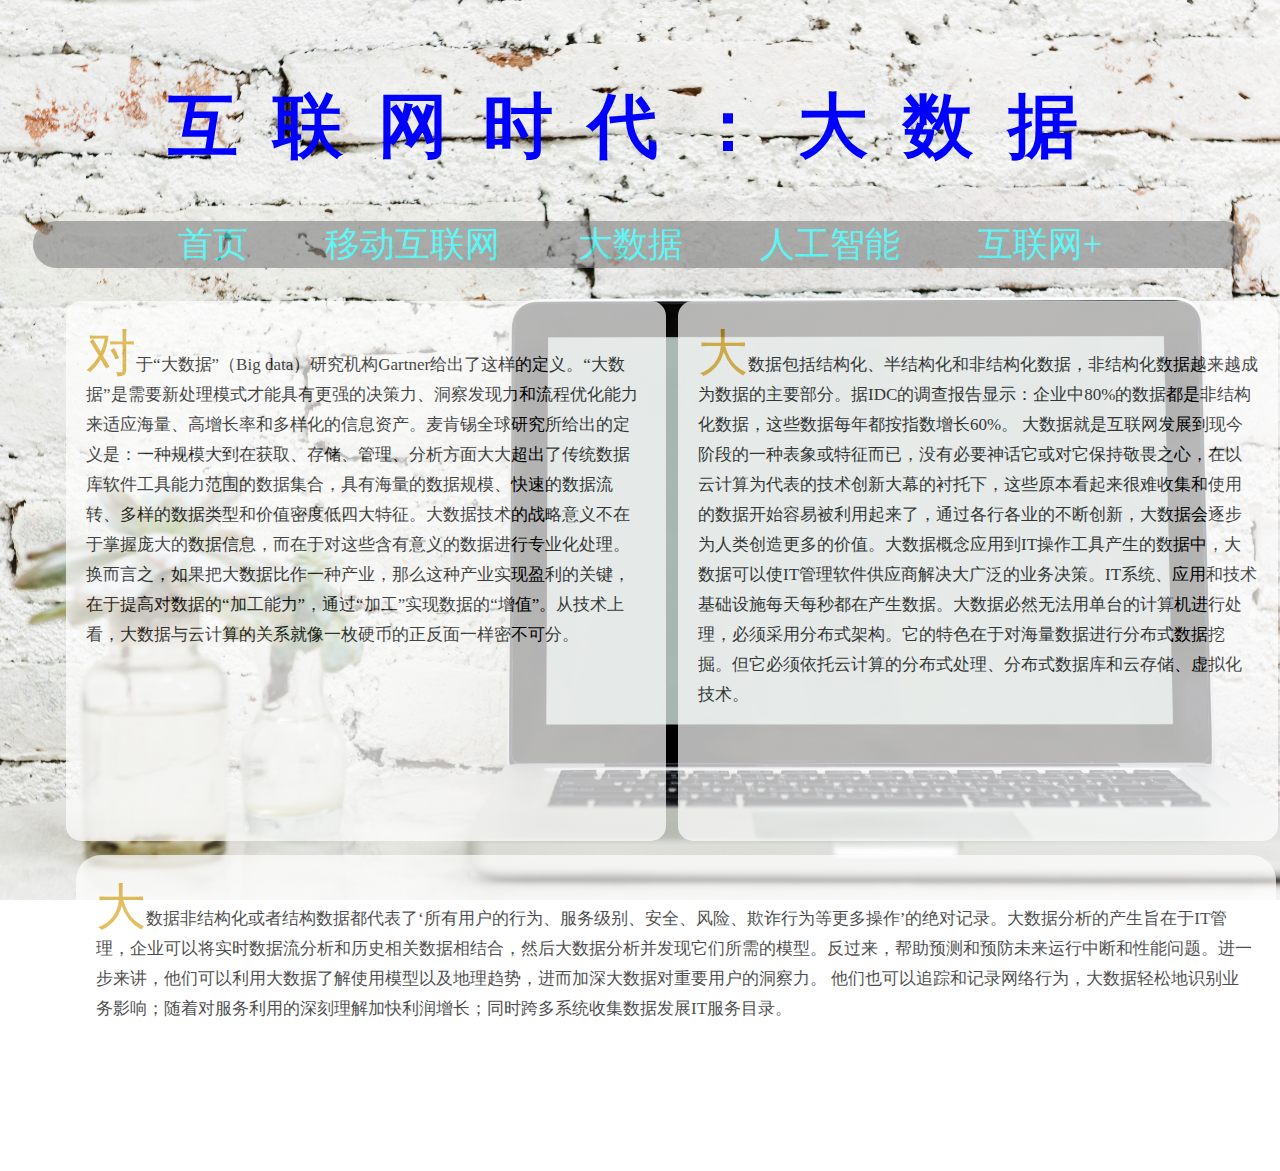
<file: webpages/website2.html>
<!doctype html>
<html>
<head>
<meta charset="utf-8">
<title>互联网时代：大数据</title>
<link href="../css/webpage-2.css" type="text/css" rel="stylesheet">
</head>

<body>
	<h1>互联网时代：大数据</h1>
	<div class="nav">
	<nav>
		<span><a href="index.html">首页</a></span>
		<span><a href="website1.html">移动互联网</a></span>
		<span><a href="website2.html">大数据</a></span>
		<span><a href="website3.html">人工智能</a></span>
		<span><a href="website4.html">互联网+</a></span>
	</nav>
	</div>
	<div class="main">
	<table>
		<tr>
			<td >
		         <div class="p1">
			          <p>对于“大数据”（Big data）研究机构Gartner给出了这样的定义。“大数据”是需要新处理模式才能具有更强的决策力、洞察发现力和流程优化能力来适应海量、高增长率和多样化的信息资产。麦肯锡全球研究所给出的定义是：一种规模大到在获取、存储、管理、分析方面大大超出了传统数据库软件工具能力范围的数据集合，具有海量的数据规模、快速的数据流转、多样的数据类型和价值密度低四大特征。大数据技术的战略意义不在于掌握庞大的数据信息，而在于对这些含有意义的数据进行专业化处理。换而言之，如果把大数据比作一种产业，那么这种产业实现盈利的关键，在于提高对数据的“加工能力”，通过“加工”实现数据的“增值”。从技术上看，大数据与云计算的关系就像一枚硬币的正反面一样密不可分。 </p>
		         </div>
		    </td>
		    <td>
		         <div class="p2">	
			          <p>大数据包括结构化、半结构化和非结构化数据，非结构化数据越来越成为数据的主要部分。据IDC的调查报告显示：企业中80%的数据都是非结构化数据，这些数据每年都按指数增长60%。 大数据就是互联网发展到现今阶段的一种表象或特征而已，没有必要神话它或对它保持敬畏之心，在以云计算为代表的技术创新大幕的衬托下，这些原本看起来很难收集和使用的数据开始容易被利用起来了，通过各行各业的不断创新，大数据会逐步为人类创造更多的价值。大数据概念应用到IT操作工具产生的数据中，大数据可以使IT管理软件供应商解决大广泛的业务决策。IT系统、应用和技术基础设施每天每秒都在产生数据。大数据必然无法用单台的计算机进行处理，必须采用分布式架构。它的特色在于对海量数据进行分布式数据挖掘。但它必须依托云计算的分布式处理、分布式数据库和云存储、虚拟化技术。</p>
			     </div>
			</td>
		</tr>
		<tr>
			<td colspan="2">
		         <div class="p3">
			          <p>大数据非结构化或者结构数据都代表了‘所有用户的行为、服务级别、安全、风险、欺诈行为等更多操作’的绝对记录。大数据分析的产生旨在于IT管理，企业可以将实时数据流分析和历史相关数据相结合，然后大数据分析并发现它们所需的模型。反过来，帮助预测和预防未来运行中断和性能问题。进一步来讲，他们可以利用大数据了解使用模型以及地理趋势，进而加深大数据对重要用户的洞察力。 他们也可以追踪和记录网络行为，大数据轻松地识别业务影响；随着对服务利用的深刻理解加快利润增长；同时跨多系统收集数据发展IT服务目录。</p>
		         </div>
		    </td>
	    </tr>
	</table>
</div>
</body>
</html>
</file>
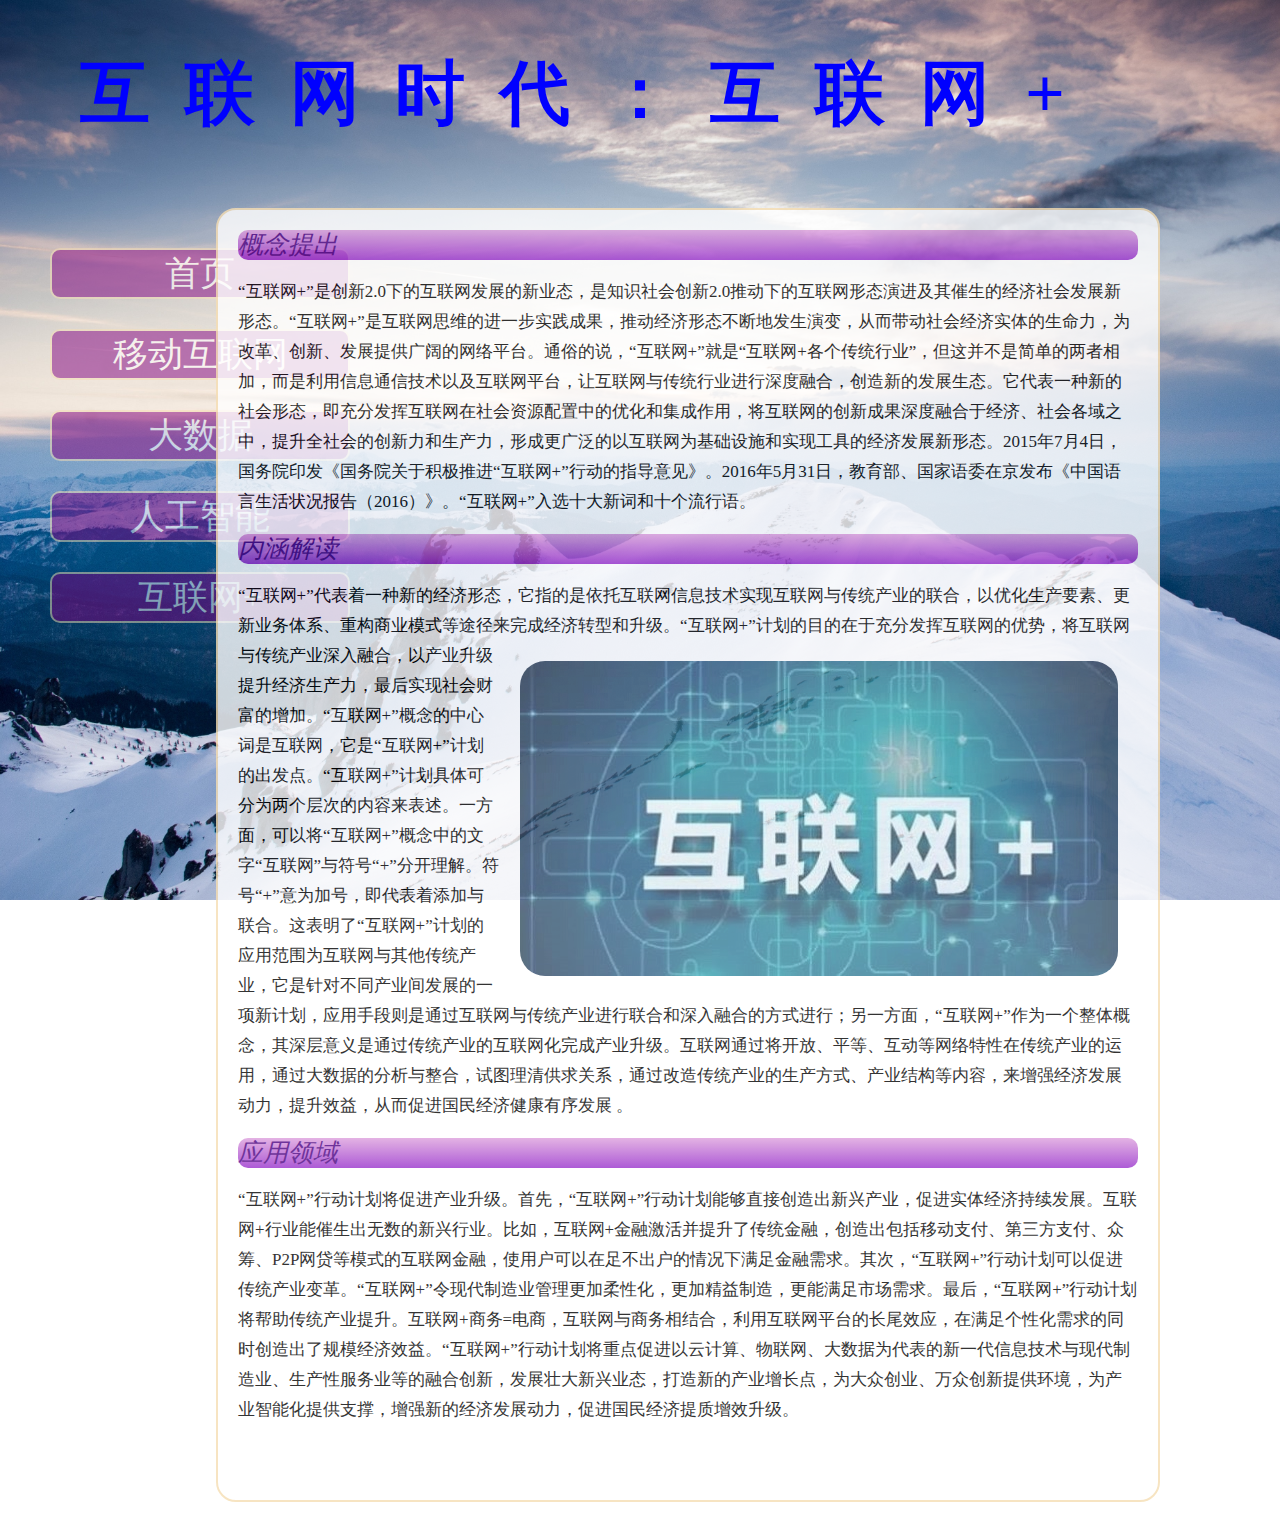
<file: webpages/website4.html>
<!doctype html>
<html>
<head>
<meta charset="utf-8">
<title>互联网时代：互联网+</title>
<link href="../css/webpage-4.css" type="text/css" rel="stylesheet">
</head>

<body>
	<h1>互联网时代：互联网+</h1>
	
	<div class="nav">
	<nav>
		<span><a href="index.html">首页</a></span>
		<span><a href="website1.html">移动互联网</a></span>
		<span><a href="website2.html">大数据</a></span>
		<span><a href="website3.html">人工智能</a></span>
		<span><a href="website4.html">互联网+</a></span>
	</nav>
	</div>
	
	<div class="main">
		
	<div class="p1">
		<div class="cite"><cite>概念提出</cite></div>
		<p>“互联网+”是创新2.0下的互联网发展的新业态，是知识社会创新2.0推动下的互联网形态演进及其催生的经济社会发展新形态。“互联网+”是互联网思维的进一步实践成果，推动经济形态不断地发生演变，从而带动社会经济实体的生命力，为改革、创新、发展提供广阔的网络平台。通俗的说，“互联网+”就是“互联网+各个传统行业”，但这并不是简单的两者相加，而是利用信息通信技术以及互联网平台，让互联网与传统行业进行深度融合，创造新的发展生态。它代表一种新的社会形态，即充分发挥互联网在社会资源配置中的优化和集成作用，将互联网的创新成果深度融合于经济、社会各域之中，提升全社会的创新力和生产力，形成更广泛的以互联网为基础设施和实现工具的经济发展新形态。2015年7月4日，国务院印发《国务院关于积极推进“互联网+”行动的指导意见》。2016年5月31日，教育部、国家语委在京发布《中国语言生活状况报告（2016）》。“互联网+”入选十大新词和十个流行语。</p>
	</div>
	<div class="p2">
		<div class="cite"><cite>内涵解读</cite></div>
		<p>“互联网+”代表着一种新的经济形态，它指的是依托互联网信息技术实现互联网与传统产业的联合，以优化生产要素、更新业务体系、重构商业模式等途径来完成经济转型和升级。<a href="https://baike.baidu.com/item/%E4%BA%92%E8%81%94%E7%BD%91+/12277003"><img src="../images/internetplus.jpg" title="互联网+_百度百科"/></a>“互联网+”计划的目的在于充分发挥互联网的优势，将互联网与传统产业深入融合，以产业升级提升经济生产力，最后实现社会财富的增加。“互联网+”概念的中心词是互联网，它是“互联网+”计划的出发点。“互联网+”计划具体可分为两个层次的内容来表述。一方面，可以将“互联网+”概念中的文字“互联网”与符号“+”分开理解。符号“+”意为加号，即代表着添加与联合。这表明了“互联网+”计划的应用范围为互联网与其他传统产业，它是针对不同产业间发展的一项新计划，应用手段则是通过互联网与传统产业进行联合和深入融合的方式进行；另一方面，“互联网+”作为一个整体概念，其深层意义是通过传统产业的互联网化完成产业升级。互联网通过将开放、平等、互动等网络特性在传统产业的运用，通过大数据的分析与整合，试图理清供求关系，通过改造传统产业的生产方式、产业结构等内容，来增强经济发展动力，提升效益，从而促进国民经济健康有序发展 。</p>
	</div>
	<div class="p3">
		<div class="cite"><cite>应用领域</cite></div>
		<p>“互联网+”行动计划将促进产业升级。首先，“互联网+”行动计划能够直接创造出新兴产业，促进实体经济持续发展。互联网+行业能催生出无数的新兴行业。比如，互联网+金融激活并提升了传统金融，创造出包括移动支付、第三方支付、众筹、P2P网贷等模式的互联网金融，使用户可以在足不出户的情况下满足金融需求。其次，“互联网+”行动计划可以促进传统产业变革。“互联网+”令现代制造业管理更加柔性化，更加精益制造，更能满足市场需求。最后，“互联网+”行动计划将帮助传统产业提升。互联网+商务=电商，互联网与商务相结合，利用互联网平台的长尾效应，在满足个性化需求的同时创造出了规模经济效益。“互联网+”行动计划将重点促进以云计算、物联网、大数据为代表的新一代信息技术与现代制造业、生产性服务业等的融合创新，发展壮大新兴业态，打造新的产业增长点，为大众创业、万众创新提供环境，为产业智能化提供支撑，增强新的经济发展动力，促进国民经济提质增效升级。</p>
	</div>
	</div>
	
	
</body>
</html>
</file>
<file: css/webpage-2.css>
﻿@charset "utf-8";
body {
	padding: 25px;
	background:url(../images/pc.jpg) no-repeat fixed;
	background-size:cover;
	
}
h1 {
	text-align: center;
	font-size: 70px;
	color: blue;
	letter-spacing: 35px;
}
.nav {
	font-size: 30px;
	text-align: center;
	text-decoration: none;
	background: gray;
	border-radius: 35px;
	opacity:0.6; 
}
nav {
	border-radius: 35px;
}
span {
	padding: 35px;
	font-size: 35px;
}
.main {
	padding: 30px;
}
a {
	color: aqua;
	text-decoration: none;
}
a:hover {
	color: orangered;
}
.p1,.p2 {
	background: white;
	border-radius: 15px;
	opacity: 0.7;
	font-family: "宋体";
	padding: 20px;
	font-size: 17px;
	height: 500px;
	width: 560px;
        line-height: 30px;
}
P::first-letter{
	font-size: 50px;
	color: goldenrod;
}
.p3 {
	font-family: "宋体";
	background: white;
	opacity: 0.7;
	padding: 20px;
	font-size: 17px;
	height: 200px;
	width: 1160px;
	margin: 10px;
	line-height: 30px;
        border-radius: 25px;
}
</file>
<file: css/webpage-4.css>
﻿@charset "utf-8";
body {
        margin: 0 100px 0 auto;
        padding: auto;
	    background:url(../images/snow.jpg)no-repeat fixed ;
	    background-size:cover;
}
h1 {
	text-align: center;
	font-size: 70px;
	color: blue;
	letter-spacing: 35px;
     
}
/* .nav {
	padding: 10px 20px;
	text-decoration: none;
	float: left;
} */
span {
	text-align: center;
	padding: 0 20px;
	margin-bottom: 30px;
	font-size: 35px;
	background: purple;
	border: solid wheat 2px;
	border-radius: 10px;
    opacity: 0.5;
	display: block;
}
.main {
	color: black;
	font-family: "宋体";
	padding: 20px;
	text-align:left;
	font-size: 17px;
	border: solid 2px wheat;
	border-radius:20px ;
	height: 1250px;
	width: 900px;
	margin: 20px ;
	line-height: 30px;
	opacity: 0.8; /*后面的背景的被覆盖程度*/
	float: right;
	background: white;
}
.nav {
	width: 300px;
	height: 450px;
	/*border: 2px dotted royalblue;*/
	padding: 40px 20px;
	margin: 20px 5px 10px 30px;
	color:blue;
	text-decoration: none;/*文本的修饰*/
	float: left;
	position: fixed;
	/*absolute属性是跟随鼠标动，即会混动
	position加上fixed属性后，不论我们如何拉动浏览器的滚动条，层2在浏览器中的位置都是不会变化的*/
}
img {
	float: right;
	padding: 20px;
	opacity: 0.8;
	border-radius: 45px;
}
img:hover {
	opacity: 1;
}
a {
	color:white;
	text-decoration: none;
}
span:hover {
	background: navy;
}
a:hover {
	color:red;
}
a:visted {
	color:purple;
}
.cite {
	font-size: 25px;
	color: indigo;
	background: linear-gradient(plum,darkorchid);
	border-radius: 10px;
}
</file>
